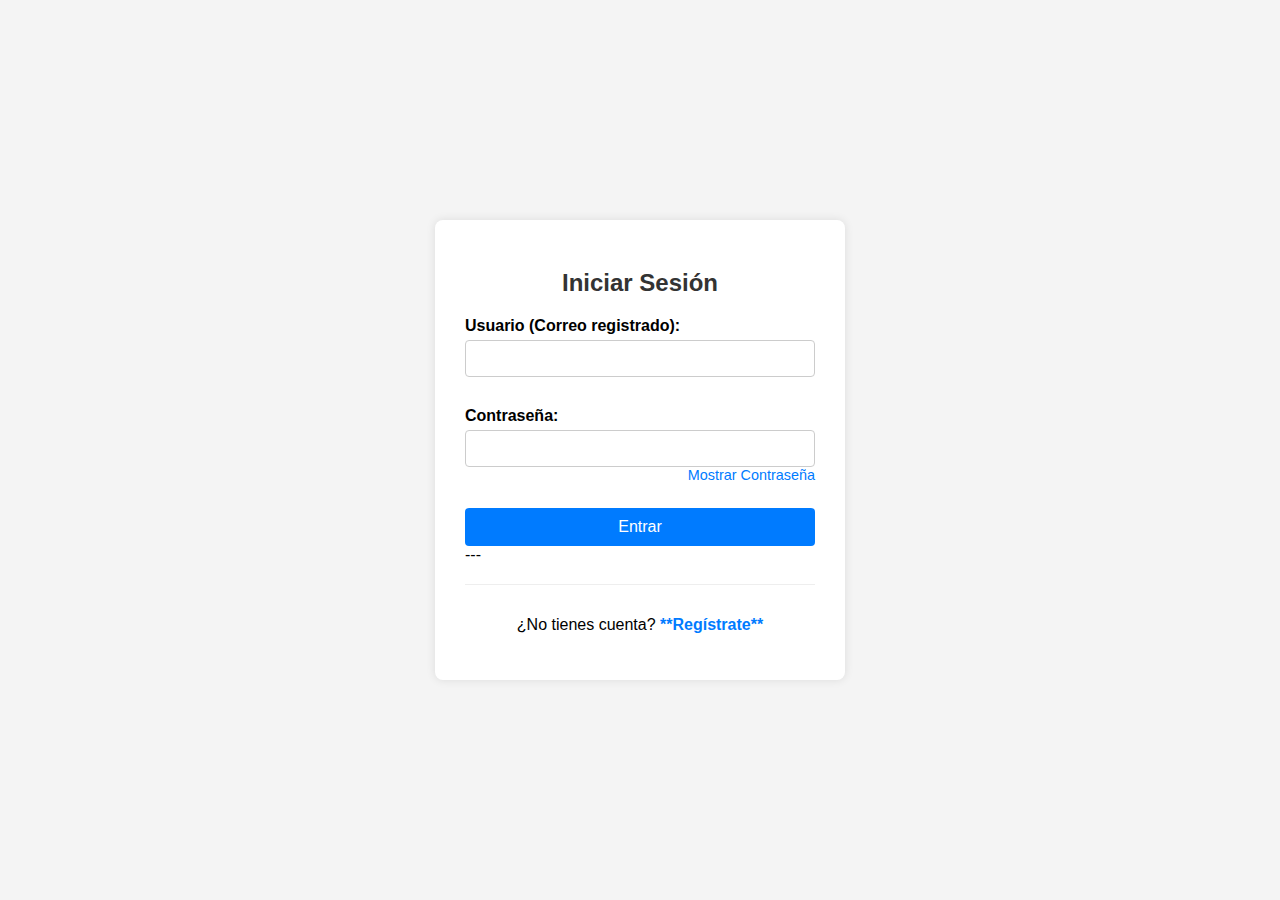
<file: index.html>
<!DOCTYPE html>
<html lang="es">
<head>
    <link rel="stylesheet" href="css\inicio de sesion.css">
    <meta charset="UTF-8">
    <meta name="viewport" content="width=device-width, initial-scale=1.0">
    <title>Inicio de Sesión (Login)</title>
    
</head>
<body>

    <div class="login-container">
        <h2>Iniciar Sesión</h2>
        <form id="loginForm">

            <div class="message-box" id="feedbackMessage"></div>
            
            <div class="input-group">
                <label for="userEmail">Usuario (Correo registrado):</label>
                <input 
                    type="email" 
                    id="userEmail" 
                    name="userEmail" 
                    required 
                    title="Debe ser un correo electrónico válido."
                >
            </div>

            <div class="input-group">
                <label for="password">Contraseña:</label>
                <div class="password-container">
                    <input 
                        type="password" 
                        id="password" 
                        name="password" 
                        required 
                    >
                    <span class="toggle-password" id="togglePassword">Mostrar Contraseña</span>
                </div>
            </div>
            
            <button type="submit" id="loginButton">Entrar</button>

            <div class="forgot-password-link" id="recoverLink">
                <a href="html/recuperar.html">Recuperar contraseña</a>
            </div>
        </form>

        ---
        
        <div class="register-link">
            <p>
                ¿No tienes cuenta? 
                <a href="html/register.html">**Regístrate**</a>
            </p>
        </div>

    </div>

    <script src="js\inicio de sesion.js">

    </script>
</body>
</html>
</file>
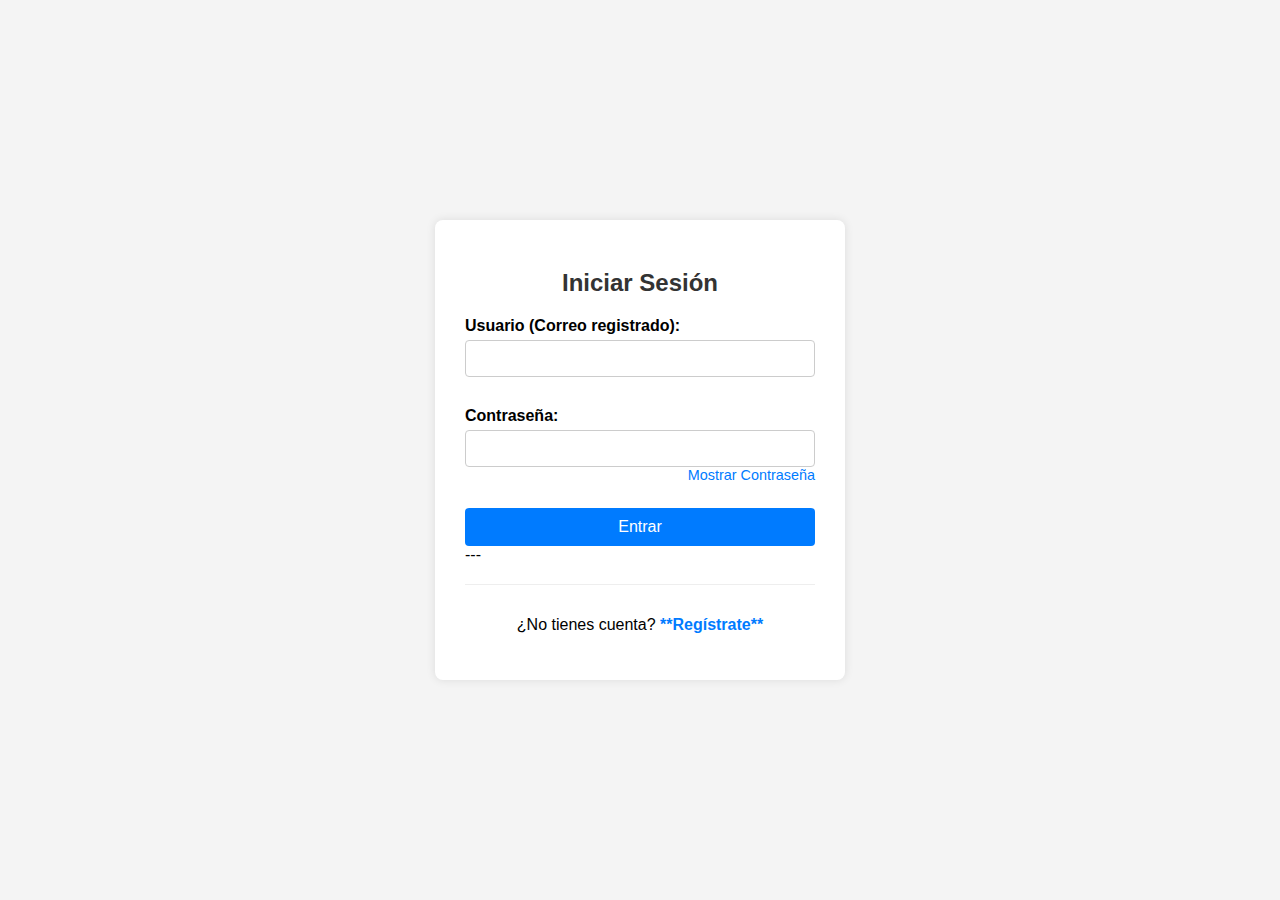
<file: iniciar-sesion.html>
<!DOCTYPE html>
<html lang="es">
<head>
    <link rel="stylesheet" href="css\inicio de sesion.css">
    <meta charset="UTF-8">
    <meta name="viewport" content="width=device-width, initial-scale=1.0">
    <title>Inicio de Sesión (Login)</title>
    
</head>
<body>

    <div class="login-container">
        <h2>Iniciar Sesión</h2>
        <form id="loginForm">

            <div class="message-box" id="feedbackMessage"></div>
            
            <div class="input-group">
                <label for="userEmail">Usuario (Correo registrado):</label>
                <input 
                    type="email" 
                    id="userEmail" 
                    name="userEmail" 
                    required 
                    title="Debe ser un correo electrónico válido."
                >
            </div>

            <div class="input-group">
                <label for="password">Contraseña:</label>
                <div class="password-container">
                    <input 
                        type="password" 
                        id="password" 
                        name="password" 
                        required 
                    >
                    <span class="toggle-password" id="togglePassword">Mostrar Contraseña</span>
                </div>
            </div>
            
            <button type="submit" id="loginButton">Entrar</button>

            <div class="forgot-password-link" id="recoverLink">
                <a href="html/recuperar.html">Recuperar contraseña</a>
            </div>
        </form>

        ---
        
        <div class="register-link">
            <p>
                ¿No tienes cuenta? 
                <a href="html/register.html">**Regístrate**</a>
            </p>
        </div>

    </div>

    <script src="js\inicio de sesion.js">

    </script>
</body>
</html>
</file>
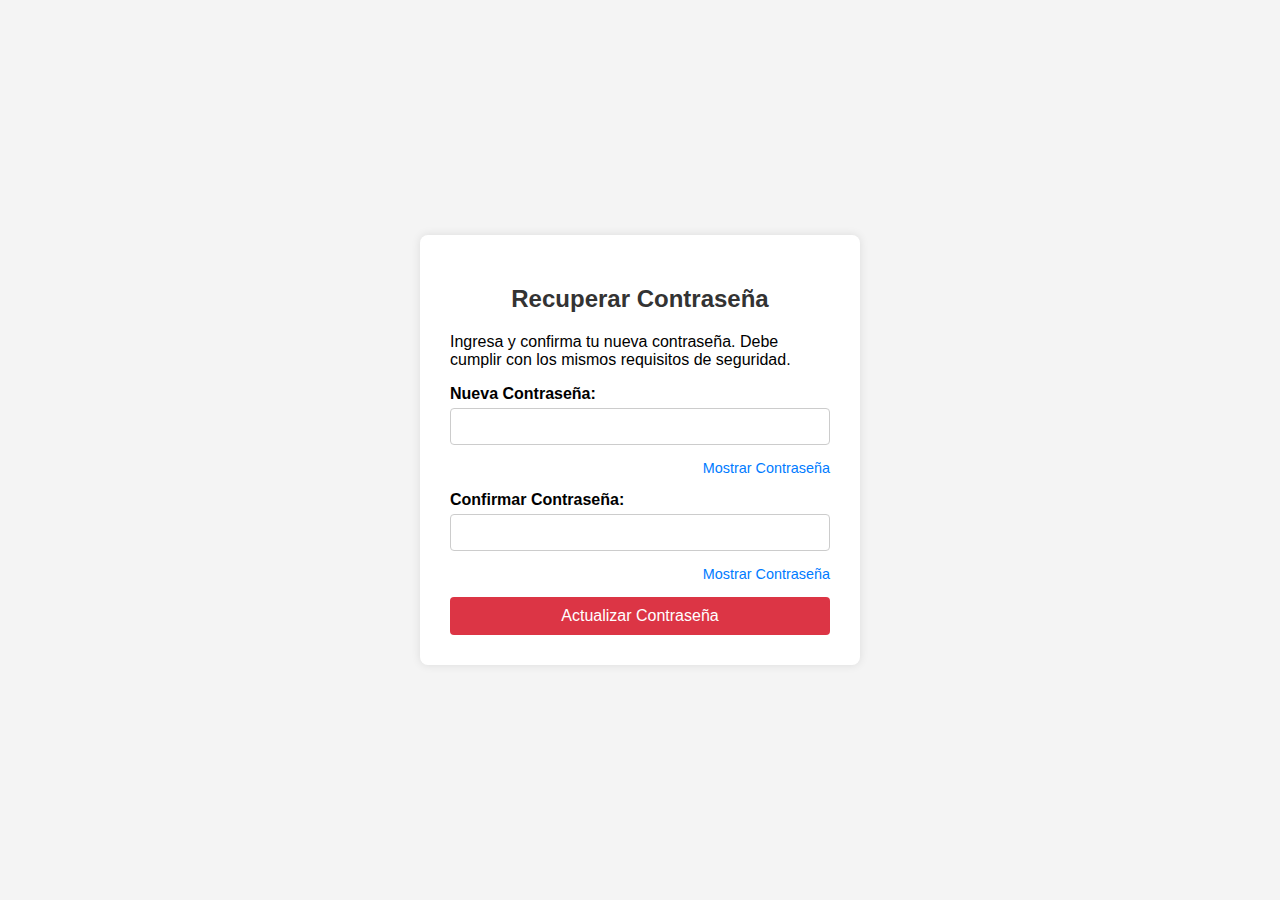
<file: html/recuperar.html>
<!DOCTYPE html>
<html lang="es">
<head>
    <link rel="stylesheet" href="..\css/recuperar.css">
    <meta charset="UTF-8">
    <meta name="viewport" content="width=device-width, initial-scale=1.0">
    <title>Recuperación de Contraseña</title>
</head>
<body>

    <div class="recovery-container">
        <h2>Recuperar Contraseña</h2>
        <form id="recoveryForm">
            
            <p>Ingresa y confirma tu nueva contraseña. Debe cumplir con los mismos requisitos de seguridad.</p>

            <div class="message-box" id="feedbackMessage"></div>

            <div class="input-group">
                <label for="newPassword">Nueva Contraseña:</label>
                <div class="password-container">
                    <input 
                        type="password" 
                        id="newPassword" 
                        name="newPassword" 
                        required 
                        title="Mínimo 8 caracteres, incluyendo: una minúscula, una mayúscula, un número y un carácter especial (ej. #, @, !)."
                        pattern="^(?=.*[a-z])(?=.*[A-Z])(?=.*\d)(?=.*[\W_]).{8,}$"
                    >
                    <span class="toggle-password" id="toggleNewPassword">Mostrar Contraseña</span>
                </div>
            </div>

            <div class="input-group">
                <label for="confirmPassword">Confirmar Contraseña:</label>
                <div class="password-container">
                    <input 
                        type="password" 
                        id="confirmPassword" 
                        name="confirmPassword" 
                        required 
                        title="Debe coincidir con la Nueva Contraseña."
                    >
                    <span class="toggle-password" id="toggleConfirmPassword">Mostrar Contraseña</span>
                </div>
            </div>
            
            <button type="submit" id="updateButton">Actualizar Contraseña</button>
        </form>

        <div class="login-link" id="loginLink" style="display: none;">
            <p>
                <a href="..\index.html">**Iniciar Sesión**</a>
            </p>
        </div>

    </div>

<script src="..\js\recuperar.js"></script>
</body>

</html>
</file>
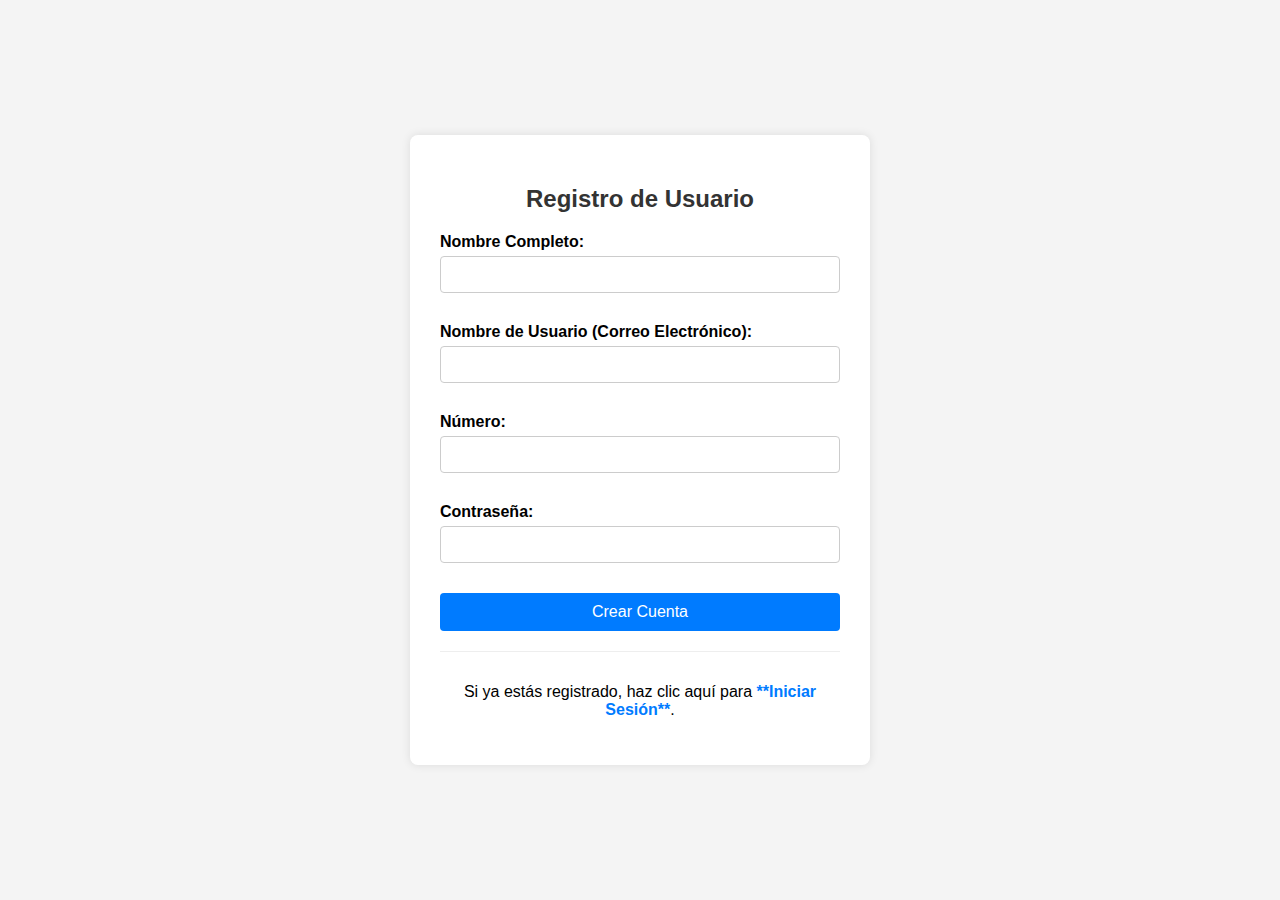
<file: html/register.html>
<!DOCTYPE html>
<html lang="es">
<head>
    <link rel="stylesheet" href="..\css/register.css">
    <meta charset="UTF-8">
    <meta name="viewport" content="width=device-width, initial-scale=1.0">
    <title>Creación de Cuenta (Registro)</title>
</head>
<body>

    <div class="register-container">
        <h2>Registro de Usuario</h2>
        <form action="/submit-registration" method="POST">
            
            <div class="input-group">
                <label for="nombreCompleto">Nombre Completo:</label>
                <input 
                    type="text" 
                    id="nombreCompleto" 
                    name="nombreCompleto" 
                    required 
                    title="Solo letras y espacios son permitidos."
                    pattern="^[A-Za-zÁÉÍÓÚÑáéíóúñ ]+$"
                >
            </div>

            <div class="input-group">
                <label for="username">Nombre de Usuario (Correo Electrónico):</label>
                <input 
                    type="email" 
                    id="username" 
                    name="username" 
                    required 
                    title="Debe ser un correo electrónico válido."
                    pattern="^[a-zA-Z0-9._%+-]+@[a-zA-Z0-9.-]+\.[a-zA-Z]{2,}$"
                >
            </div>

            <div class="input-group">
                <label for="movil">Número:</label>
                <input 
                    type="tel" 
                    id="movil" 
                    name="movil" 
                    required 
                    title="Debe contener entre 7 y 12 dígitos numéricos."
                    pattern="^[0-9]{7,12}$"
                >
            </div>

            <div class="input-group">
                <label for="password">Contraseña:</label>
                <input 
                    type="password" 
                    id="password" 
                    name="password" 
                    required 
                    title="Mínimo 8 caracteres, incluyendo: una minúscula, una mayúscula, un número y un carácter especial (ej. #, @, !)."
                    pattern="^(?=.*[a-z])(?=.*[A-Z])(?=.*\d)(?=.*[\W_]).{8,}$"
                >
            </div>
            
            <button type="submit">Crear Cuenta</button>
        </form>
        <div class="login-link">
            <p>
                Si ya estás registrado, haz clic aquí para 
                <a href="../index.html">**Iniciar Sesión**</a>.
            </p>
        </div>

    </div>
<script src="..\js\register.js"></script>
</body>

</html>
</file>
